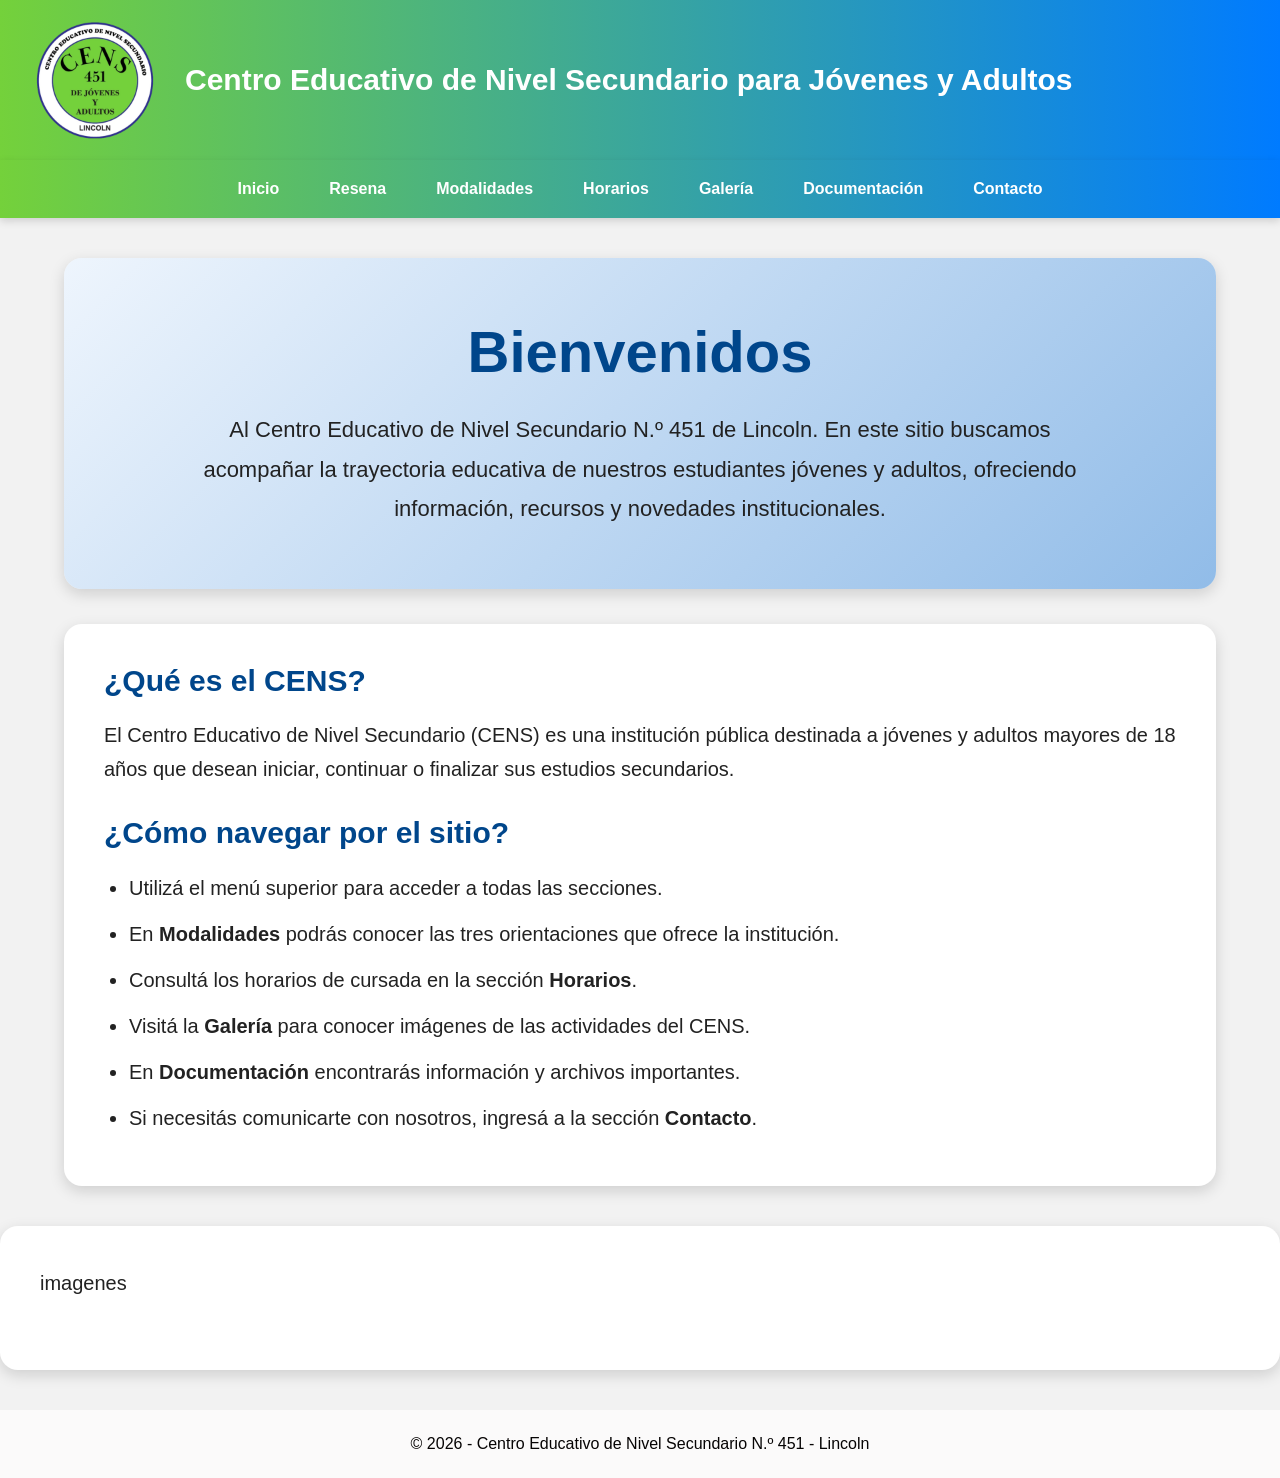
<file: index.html>
<!DOCTYPE html>
<html lang="es">

<head>
    <meta charset="UTF-8">
    <meta name="viewport" content="width=device-width, initial-scale=1.0">
    <title>CENS 451</title>
    <link rel="stylesheet" href="estilos.css">
</head>

<body>

    <header>
        <img src="imagenes/CENS_LOGO.png" alt="Logo CENS">
        <h1>Centro Educativo de Nivel Secundario para Jóvenes y Adultos</h1>
    </header>

    <nav>
        <ul>

            <li><a href="index.html">Inicio</a></li>
             <li><a href="resena.html">Resena</a></li>

            <li class="submenu">
                <a href="#">Modalidades</a>

                <ul class="submenu-contenido">
                    <li><a href="sociales.html">Ciencias Sociales</a></li>
                    <li><a href="economia.html">Economía y Administración</a></li>
                    <li><a href="naturales.html">Ciencias Naturales</a></li>
                   

                </ul>

            </li>

            <li><a href="horarios.html">Horarios</a></li>
            <li><a href="galeria.html">Galería</a></li>
            <li><a href="documentacion.html">Documentación</a></li>
            <li><a href="contacto.html">Contacto</a></li>

        </ul>
    </nav>

    <main>

        <section class="presentacion">

            <h2>Bienvenidos</h2>

            <p>
                Al Centro Educativo de Nivel Secundario N.º 451 de Lincoln.
                En este sitio buscamos acompañar la trayectoria educativa de nuestros estudiantes
                jóvenes y adultos, ofreciendo información, recursos y novedades institucionales.
            </p>

        </section>

        <section class="info-cens">

            <h2>¿Qué es el CENS?</h2>

            <p>
                El Centro Educativo de Nivel Secundario (CENS) es una institución pública destinada
                a jóvenes y adultos mayores de 18 años que desean iniciar, continuar o finalizar
                sus estudios secundarios.
            </p>

            <h2>¿Cómo navegar por el sitio?</h2>

            <ul>
                <li>Utilizá el menú superior para acceder a todas las secciones.</li>
                <li>En <strong>Modalidades</strong> podrás conocer las tres orientaciones que ofrece la institución.</li>
                <li>Consultá los horarios de cursada en la sección <strong>Horarios</strong>.</li>
                <li>Visitá la <strong>Galería</strong> para conocer imágenes de las actividades del CENS.</li>
                <li>En <strong>Documentación</strong> encontrarás información y archivos importantes.</li>
                <li>Si necesitás comunicarte con nosotros, ingresá a la sección <strong>Contacto</strong>.</li>
            </ul>

        </section>

    </main>

    <section class="info-cens">
    
        <p>imagenes</p>
    

    </section>
    

    <footer>

        <p>
            © 2026 - Centro Educativo de Nivel Secundario N.º 451 - Lincoln
        </p>

    </footer>

</body>

</html>
</file>
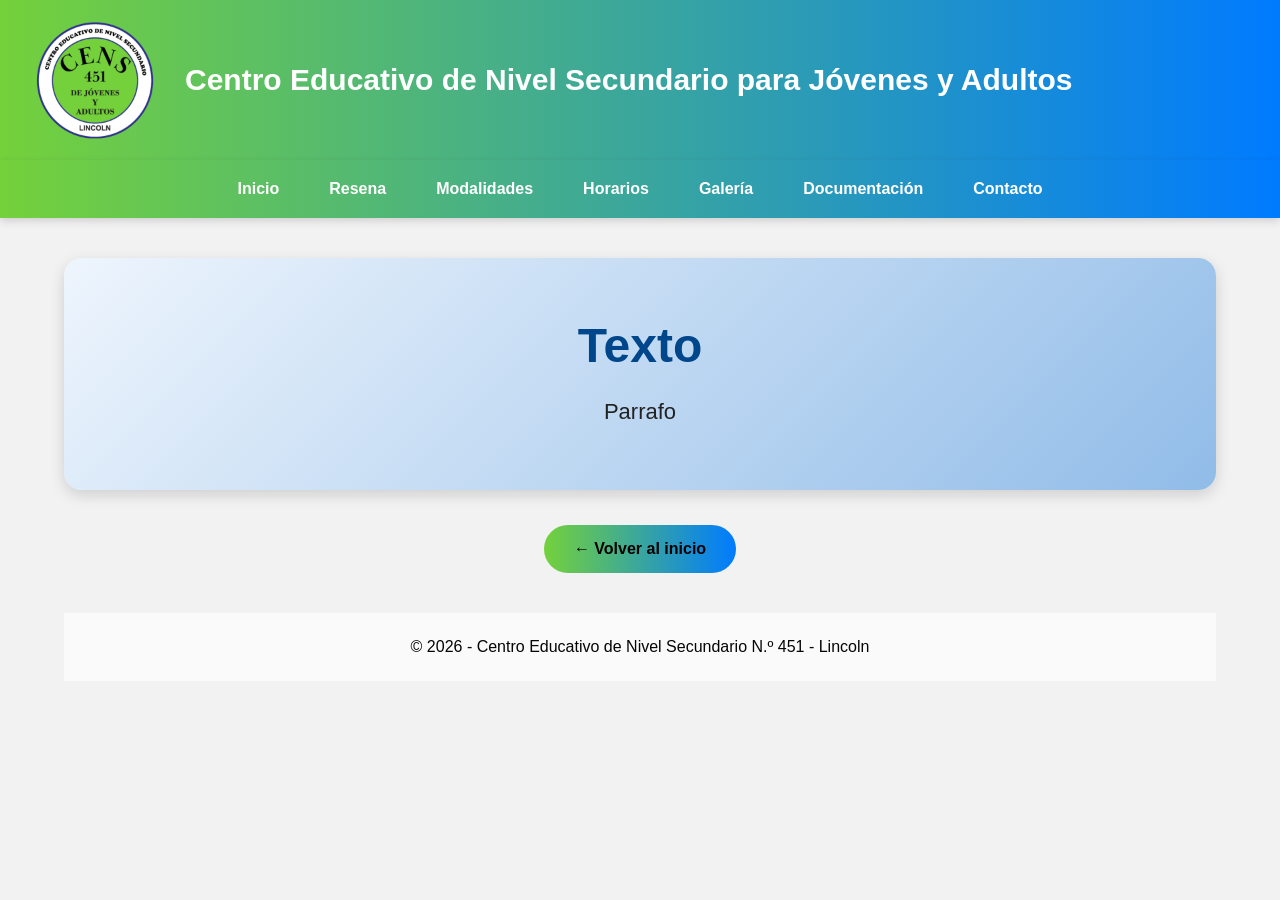
<file: contacto.html>
<!DOCTYPE html>
<html lang="es">
<head>
    <meta charset="UTF-8">
    <title>CENS 451</title>
    <link rel="stylesheet" href="estilos.css">
</head>

<body>

    <header>
        <img src="imagenes/CENS_LOGO.png" alt="Logo CENS">

        <h1>
            Centro Educativo de Nivel Secundario para Jóvenes y Adultos
        </h1>
    </header>

    <nav>
        <ul>

            <li><a href="index.html">Inicio</a></li>
             <li><a href="resena.html">Resena</a></li>

            <li class="submenu">
                <a href="#">Modalidades</a>

                <ul class="submenu-contenido">
                    <li><a href="sociales.html">Ciencias Sociales</a></li>
                    <li><a href="economia.html">Economía y Administración</a></li>
                    <li><a href="naturales.html">Ciencias Naturales</a></li>
                </ul>

            </li>

            <li><a href="horarios.html">Horarios</a></li>
            <li><a href="galeria.html">Galería</a></li>
            <li><a href="documentacion.html">Documentación</a></li>
            <li><a href="contacto.html">Contacto</a></li>

        </ul>
    </nav>
    <main>

    <section class="banner-modalidad banner-sociales">
        <h2>Texto</h2>
        <p>
            Parrafo
        </p>
    </section>
 <section class="volver">
        <a href="index.html">← Volver al inicio</a>
    </section>

    <footer>
    <p>© 2026 - Centro Educativo de Nivel Secundario N.º 451 - Lincoln</p>
    </footer>
</body>
</html>
</file>
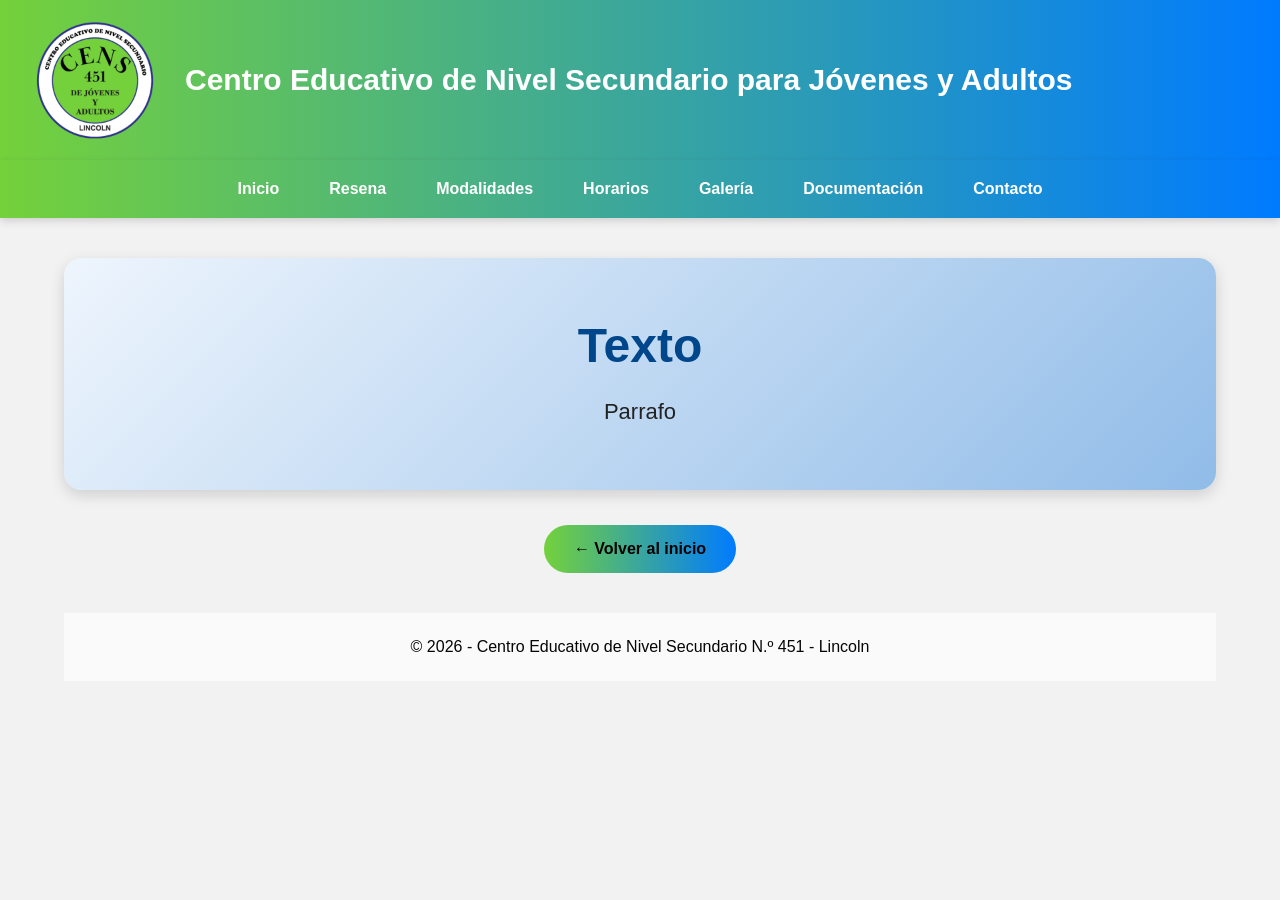
<file: documentacion.html>
<html lang="es">
<head>
    <meta charset="UTF-8">
    <title>CENS 451</title>
    <link rel="stylesheet" href="estilos.css">
</head>

<body>

    <header>
        <img src="imagenes/CENS_LOGO.png" alt="Logo CENS">

        <h1>
            Centro Educativo de Nivel Secundario para Jóvenes y Adultos
        </h1>
    </header>

    <nav>
        <ul>

            <li><a href="index.html">Inicio</a></li>
             <li><a href="resena.html">Resena</a></li>

            <li class="submenu">
                <a href="#">Modalidades</a>

                <ul class="submenu-contenido">
                    <li><a href="sociales.html">Ciencias Sociales</a></li>
                    <li><a href="economia.html">Economía y Administración</a></li>
                    <li><a href="naturales.html">Ciencias Naturales</a></li>
                </ul>

            </li>

            <li><a href="horarios.html">Horarios</a></li>
            <li><a href="galeria.html">Galería</a></li>
            <li><a href="documentacion.html">Documentación</a></li>
            <li><a href="contacto.html">Contacto</a></li>

        </ul>
    </nav>
    <main>

    <section class="banner-modalidad banner-sociales">
        <h2>Texto</h2>
        <p>
            Parrafo
        </p>
    </section>
 <section class="volver">
        <a href="index.html">← Volver al inicio</a>
    </section>

    <footer>
    <p>© 2026 - Centro Educativo de Nivel Secundario N.º 451 - Lincoln</p>
    </footer>
</body>
</html>
</file>
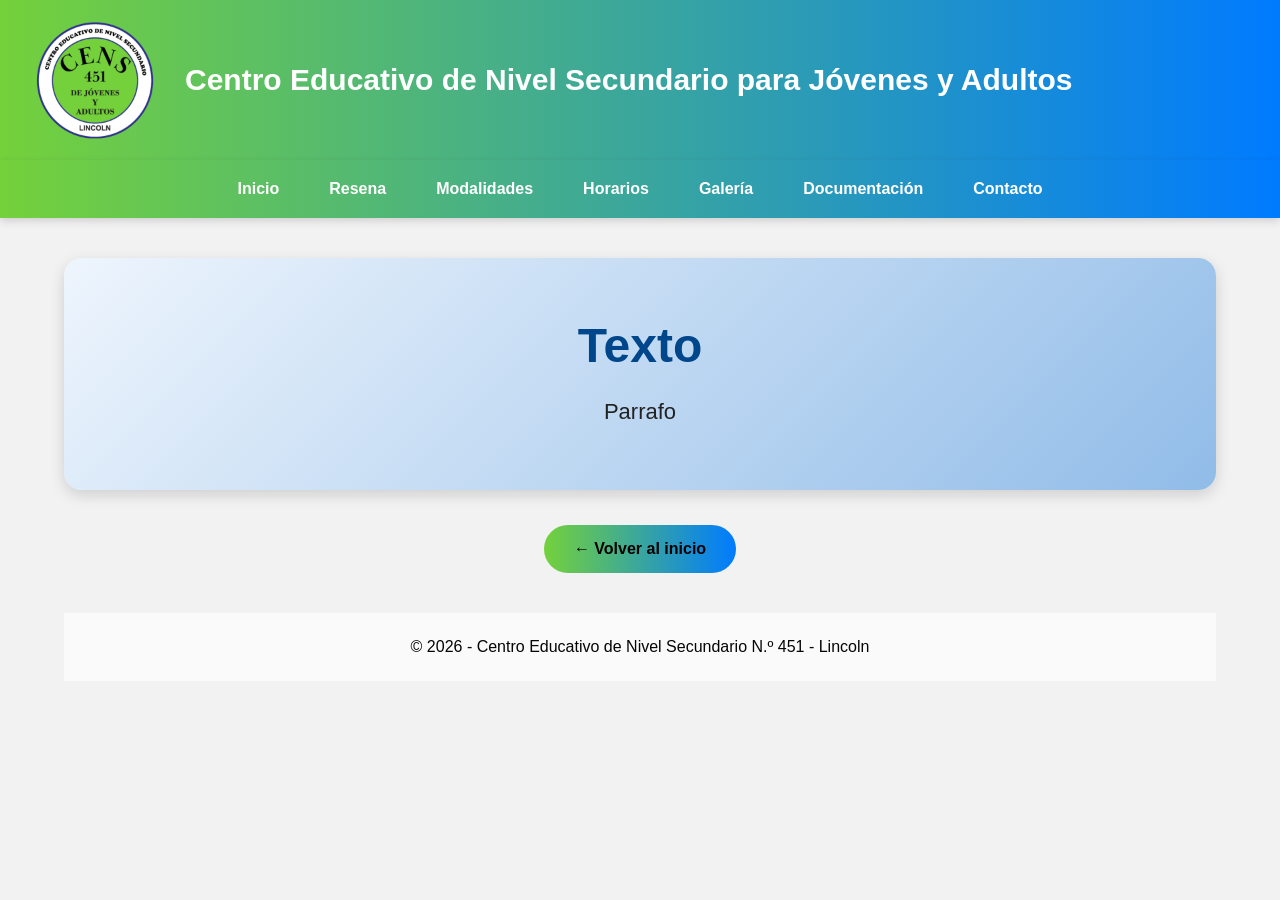
<file: galeria.html>
<html lang="es">
<head>
    <meta charset="UTF-8">
    <title>CENS 451</title>
    <link rel="stylesheet" href="estilos.css">
</head>

<body>

    <header>
        <img src="imagenes/CENS_LOGO.png" alt="Logo CENS">

        <h1>
            Centro Educativo de Nivel Secundario para Jóvenes y Adultos
        </h1>
    </header>

    <nav>
        <ul>

            <li><a href="index.html">Inicio</a></li>
             <li><a href="resena.html">Resena</a></li>
            

            <li class="submenu">
                <a href="#">Modalidades</a>

                <ul class="submenu-contenido">
                    <li><a href="sociales.html">Ciencias Sociales</a></li>
                    <li><a href="economia.html">Economía y Administración</a></li>
                    <li><a href="naturales.html">Ciencias Naturales</a></li>
                </ul>

            </li>

            <li><a href="horarios.html">Horarios</a></li>
            <li><a href="galeria.html">Galería</a></li>
            <li><a href="documentacion.html">Documentación</a></li>
            <li><a href="contacto.html">Contacto</a></li>

        </ul>
    </nav>
    <main>

    <section class="banner-modalidad banner-sociales">
        <h2>Texto</h2>
        <p>
            Parrafo
        </p>
    </section>
 <section class="volver">
        <a href="index.html">← Volver al inicio</a>
    </section>

    <footer>
    <p>© 2026 - Centro Educativo de Nivel Secundario N.º 451 - Lincoln</p>
    </footer>
</body>
</html>
</file>
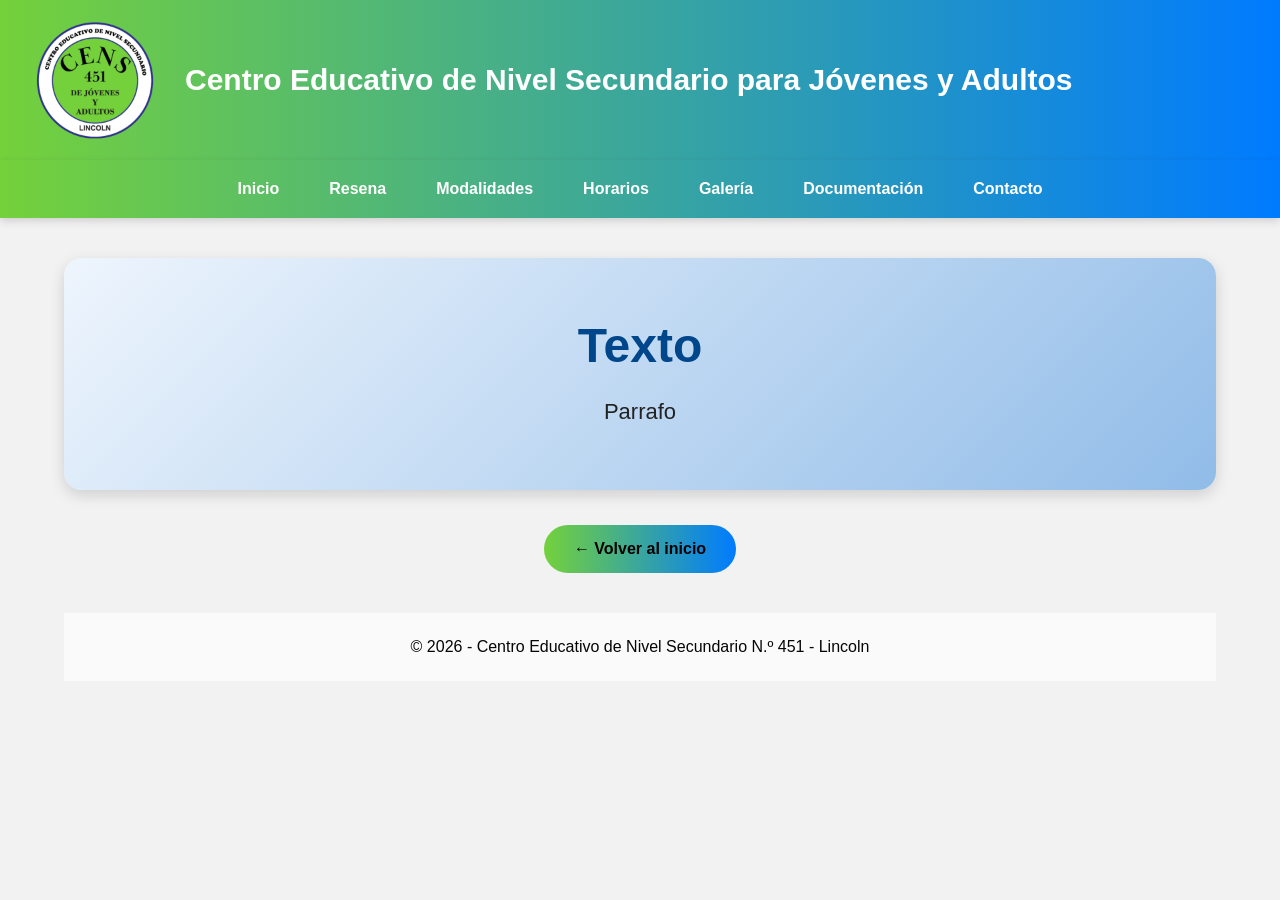
<file: horarios.html>
<!DOCTYPE html>
<html lang="es">
<head>
    <meta charset="UTF-8">
    <title>CENS 451</title>
    <link rel="stylesheet" href="estilos.css">
</head>

<body>

    <header>
        <img src="imagenes/CENS_LOGO.png" alt="Logo CENS">

        <h1>
            Centro Educativo de Nivel Secundario para Jóvenes y Adultos
        </h1>
    </header>

    <nav>
        <ul>

            <li><a href="index.html">Inicio</a></li>
             <li><a href="resena.html">Resena</a></li>

            <li class="submenu">
                <a href="#">Modalidades</a>


                <ul class="submenu-contenido">
                    <li><a href="sociales.html">Ciencias Sociales</a></li>
                    <li><a href="economia.html">Economía y Administración</a></li>
                    <li><a href="naturales.html">Ciencias Naturales</a></li>
                </ul>

            </li>

            <li><a href="horarios.html">Horarios</a></li>
            <li><a href="galeria.html">Galería</a></li>
            <li><a href="documentacion.html">Documentación</a></li>
            <li><a href="contacto.html">Contacto</a></li>

        </ul>
    </nav>
    <main>

    <section class="banner-modalidad banner-sociales">
        <h2>Texto</h2>
        <p>
            Parrafo
        </p>
    </section>
 <section class="volver">
        <a href="index.html">← Volver al inicio</a>
    </section>

    <footer>
    <p>© 2026 - Centro Educativo de Nivel Secundario N.º 451 - Lincoln</p>
    </footer>
</body>
</html>
</file>
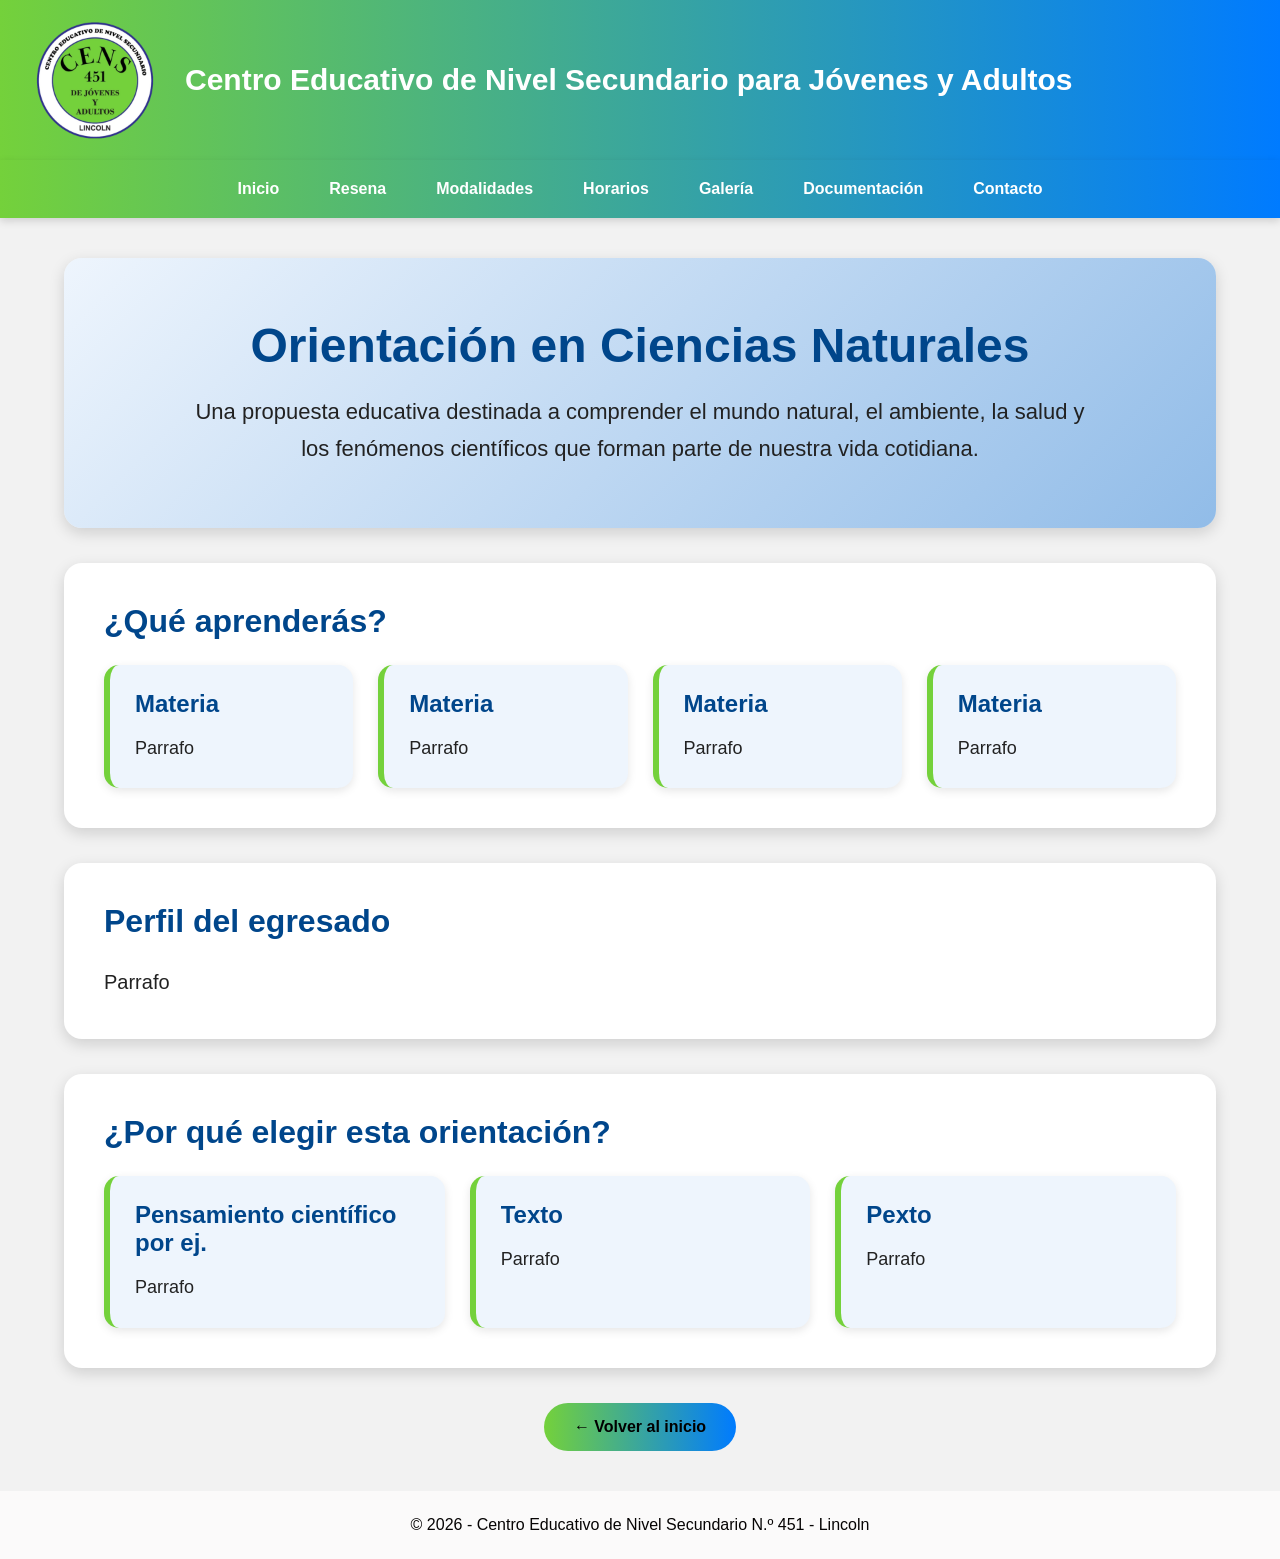
<file: naturales.html>
<!DOCTYPE html>
<html lang="es">

<head>
    <meta charset="UTF-8">
    <meta name="viewport" content="width=device-width, initial-scale=1.0">
    <title>Ciencias Naturales - CENS 451</title>
    <link rel="stylesheet" href="estilos.css">
</head>

<body>

<header>
    <img src="imagenes/CENS_LOGO.png" alt="Logo CENS">
    <h1>Centro Educativo de Nivel Secundario para Jóvenes y Adultos</h1>
</header>

    <nav>
        <ul>

            <li><a href="index.html">Inicio</a></li>
            <li><a href="resena.html">Resena</a></li>


            <li class="submenu">
                <a href="#">Modalidades</a>

                <ul class="submenu-contenido">
                    <li><a href="sociales.html">Ciencias Sociales</a></li>
                    <li><a href="economia.html">Economía y Administración</a></li>
                    <li><a href="naturales.html">Ciencias Naturales</a></li>
                </ul>

            </li>

            <li><a href="horarios.html">Horarios</a></li>
            <li><a href="galeria.html">Galería</a></li>
            <li><a href="documentacion.html">Documentación</a></li>
            <li><a href="contacto.html">Contacto</a></li>

        </ul>
    </nav>

<main>

    <section class="banner-modalidad naturales">
        <h2>Orientación en Ciencias Naturales</h2>
        <p>
            Una propuesta educativa destinada a comprender el mundo natural,
            el ambiente, la salud y los fenómenos científicos que forman parte
            de nuestra vida cotidiana.
        </p>
    </section>

    <section class="seccion-modalidad">
        <h2>¿Qué aprenderás?</h2>

        <div class="tarjetas-modalidad">

            <div class="tarjeta-modalidad">
                <h3>Materia</h3>
                <p>Parrafo</p>
            </div>

            <div class="tarjeta-modalidad">
                <h3>Materia</h3>
                <p>Parrafo</p>
            </div>

            <div class="tarjeta-modalidad">
                <h3>Materia</h3>
                <p>Parrafo</p>
            </div>

            <div class="tarjeta-modalidad">
                <h3>Materia</h3>
                <p>Parrafo</p>
            </div>

        </div>
    </section>

    <section class="seccion-modalidad">
        <h2>Perfil del egresado</h2>

        <p>
            Parrafo
        </p>
    </section>

    <section class="seccion-modalidad">
        <h2>¿Por qué elegir esta orientación?</h2>

        <div class="tarjetas-modalidad">

            <div class="tarjeta-modalidad">
                <h3>Pensamiento científico por ej.</h3>
                <p>Parrafo</p>
            </div>

            <div class="tarjeta-modalidad">
                <h3>Texto</h3>
                <p>Parrafo</p>
            </div>

            <div class="tarjeta-modalidad">
                <h3>Pexto</h3>
                <p>Parrafo</p>
            </div>

        </div>
    </section>

    <section class="volver">
        <a href="index.html">← Volver al inicio</a>
    </section>

</main>

<footer>
    <p>© 2026 - Centro Educativo de Nivel Secundario N.º 451 - Lincoln</p>
</footer>

</body>
</html>
</file>
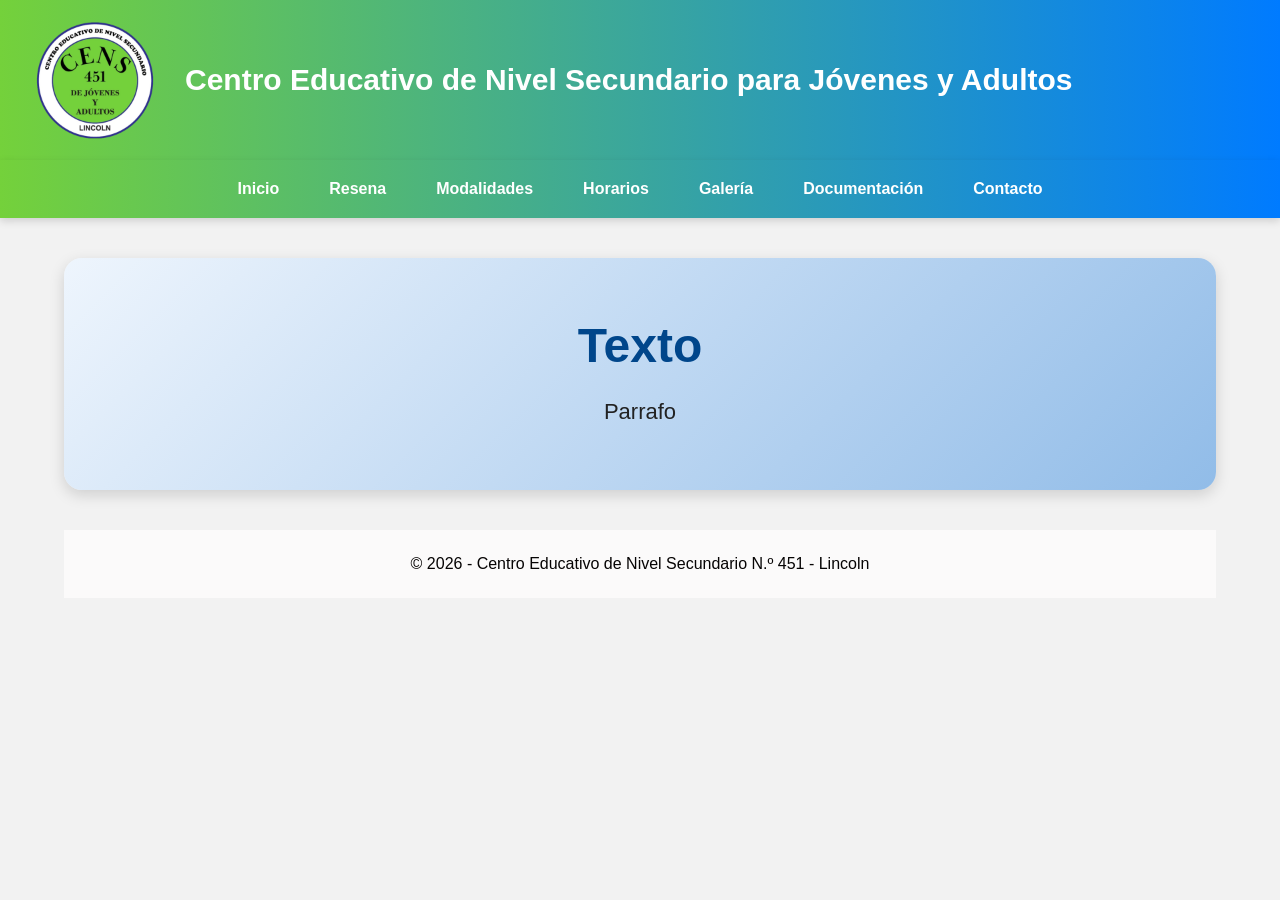
<file: sociales.html>
<!DOCTYPE html>
<html lang="es">
<head>
    <meta charset="UTF-8">
    <meta name="viewport" content="width=device-width, initial-scale=1.0">
    <title>Ciencias Sociales - CENS 451</title>
    <link rel="stylesheet" href="estilos.css">
</head>

<body>

<header>
    <img src="imagenes/CENS_LOGO.png" alt="Logo CENS">
    <h1>Centro Educativo de Nivel Secundario para Jóvenes y Adultos</h1>
</header>

    <nav>
        <ul>

            <li><a href="index.html">Inicio</a></li>
            <li><a href="resena.html">Resena</a></li>


            <li class="submenu">
                <a href="#">Modalidades</a>

                <ul class="submenu-contenido">
                    <li><a href="sociales.html">Ciencias Sociales</a></li>
                    <li><a href="economia.html">Economía y Administración</a></li>
                    <li><a href="naturales.html">Ciencias Naturales</a></li>
                </ul>

            </li>

            <li><a href="horarios.html">Horarios</a></li>
            <li><a href="galeria.html">Galería</a></li>
            <li><a href="documentacion.html">Documentación</a></li>
            <li><a href="contacto.html">Contacto</a></li>

        </ul>
    </nav>

<main>

    <section class="banner-modalidad banner-sociales">
        <h2>Texto</h2>
        <p>
            Parrafo
        </p>
    </section>


<footer>
    <p>© 2026 - Centro Educativo de Nivel Secundario N.º 451 - Lincoln</p>
</footer>

</body>
</html>
</file>
<file: estilos.css>
/*==================================
            RESET
==================================*/

*{
    margin:0;
    padding:0;
    box-sizing:border-box;
}

/*==================================
             BODY
==================================*/

body{
    font-family:"Segoe UI", Arial, sans-serif;
    background:#f2f2f2;
    color:#222;
}

/*==================================
            HEADER
==================================*/

header{
    background:linear-gradient(90deg,#74d13b,#007bff);
    display:flex;
    align-items:center;
    gap:30px;
    padding:20px 35px;
}

header img{
    width:120px;
    height:auto;
}

header h1{
    color:#ffffff;
    font-size:30px;
    font-weight:bold;
}

/*==================================
             MENÚ
==================================*/

nav{
    background:linear-gradient(90deg,#74d13b,#007bff);
    box-shadow:0 3px 8px rgba(0,0,0,.15);
}

nav ul{
    list-style:none;
    display:flex;
    justify-content:center;
    flex-wrap:wrap;
}

nav li{
    position:relative;
}

nav a{
    display:block;
    padding:20px 25px;
    color:#ffffff;
    text-decoration:none;
    font-weight:bold;
    transition:.3s;
}

nav a:hover{
    background:rgba(255,255,255,.18);
}

/*==================================
            SUBMENÚ
==================================*/

.submenu-contenido{
    display:none;
    position:absolute;
    top:100%;
    left:0;
    min-width:260px;
    background:linear-gradient(180deg,#74d13b,#007bff);
    border-radius:0 0 10px 10px;
    overflow:hidden;
    box-shadow:0 8px 20px rgba(0,0,0,.20);
    z-index:999;
}

.submenu-contenido li{
    width:100%;
}

.submenu-contenido li a{
    color:#ffffff;
    padding:15px 18px;
}

.submenu-contenido li a:hover{
    background:rgba(255,255,255,.30);
}

.submenu:hover .submenu-contenido{
    display:block;
}

/*==================================
            CONTENIDO
==================================*/

main{
    width:90%;
    max-width:1200px;
    margin:40px auto;
}

/*==================================
         PRESENTACIÓN
==================================*/

.presentacion{
    background:linear-gradient(135deg,#eef5fd,#91bce8);
    border-radius:18px;
    padding:60px 45px;
    text-align:center;
    box-shadow:0 5px 15px rgba(0,0,0,.15);
}

.presentacion h2{
    font-size:58px;
    color:#00468b;
    margin-bottom:25px;
}

.presentacion p{
    font-size:22px;
    line-height:1.8;
    max-width:900px;
    margin:auto;
}

/*==================================
          INFO CENS
==================================*/

.info-cens{
    background:white;
    margin-top:35px;
    padding:40px;
    border-radius:18px;
    box-shadow:0 5px 15px rgba(0,0,0,.15);
}

.info-cens h2{
    color:#00468b;
    font-size:30px;
    margin-bottom:20px;
}

.info-cens p{
    font-size:20px;
    line-height:1.7;
    margin-bottom:30px;
}

.info-cens ul{
    margin-left:25px;
}

.info-cens li{
    font-size:20px;
    line-height:1.8;
    margin-bottom:10px;
}

/*==================================
            FOOTER
==================================*/

footer{
    background:#fbfafa;
    color:rgb(6, 4, 4);
    text-align:center;
    padding:25px;
    margin-top:40px;
}

/*==================================
      PÁGINAS DE MODALIDADES
==================================*/

.banner-modalidad{
    background:linear-gradient(135deg,#eef5fd,#91bce8);
    border-radius:18px;
    padding:60px 45px;
    text-align:center;
    box-shadow:0 5px 15px rgba(0,0,0,.15);
}

.banner-modalidad h2{
    font-size:48px;
    color:#00468b;
    margin-bottom:20px;
}

.banner-modalidad p{
    font-size:22px;
    line-height:1.7;
    max-width:900px;
    margin:auto;
}

.seccion-modalidad{
    background:white;
    margin-top:35px;
    padding:40px;
    border-radius:18px;
    box-shadow:0 5px 15px rgba(0,0,0,.15);
}

.seccion-modalidad h2{
    color:#00468b;
    font-size:32px;
    margin-bottom:25px;
}

.seccion-modalidad p{
    font-size:20px;
    line-height:1.7;
}

.tarjetas-modalidad{
    display:grid;
    grid-template-columns:repeat(auto-fit,minmax(230px,1fr));
    gap:25px;
}

.tarjeta-modalidad{
    background:#eef5fd;
    padding:25px;
    border-radius:15px;
    border-left:6px solid #74d13b;
    box-shadow:0 3px 10px rgba(0,0,0,.10);
}

.tarjeta-modalidad h3{
    color:#00468b;
    font-size:24px;
    margin-bottom:15px;
}

.tarjeta-modalidad p{
    font-size:18px;
}

.tabla-modalidad{
    width:100%;
    border-collapse:collapse;
    font-size:20px;
}

.tabla-modalidad th{
    background:linear-gradient(90deg,#74d13b,#007bff);
    color:#000;
    padding:15px;
}

.tabla-modalidad td{
    padding:15px;
    border-bottom:1px solid #ccc;
}

.tabla-modalidad tr:nth-child(even){
    background:#f2f2f2;
}

.volver{
    text-align:center;
    margin-top:35px;
}

.volver a{
    display:inline-block;
    background:linear-gradient(90deg,#74d13b,#007bff);
    color:#000;
    text-decoration:none;
    font-weight:bold;
    padding:15px 30px;
    border-radius:30px;
    transition:.3s;
}

.volver a:hover{
    transform:scale(1.05);
}

/* Responsive modalidades */

@media(max-width:768px){

    .banner-modalidad{
        padding:40px 25px;
    }

    .banner-modalidad h2{
        font-size:34px;
    }

    .banner-modalidad p{
        font-size:18px;
    }

    .seccion-modalidad{
        padding:25px;
    }

    .seccion-modalidad h2{
        font-size:26px;
    }

    .seccion-modalidad p,
    .tabla-modalidad,
    .tarjeta-modalidad p{
        font-size:18px;
    }
}

/*==================================
          RESPONSIVE
==================================*/

@media(max-width:768px){

    header{
        flex-direction:column;
        text-align:center;
        padding:20px;
    }

    header img{
        width:100px;
    }

    header h1{
        font-size:24px;
    }

    nav ul{
        flex-direction:column;
    }

    nav a{
        text-align:center;
    }

    .submenu-contenido{
        position:static;
        border-radius:0;
    }

    .presentacion{
        padding:40px 25px;
    }

    .presentacion h2{
        font-size:38px;
    }

    .presentacion p{
        font-size:18px;
    }

    .info-cens{
        padding:25px;
    }

    .info-cens h2{
        font-size:24px;
    }

    .info-cens p,
    .info-cens li{
        font-size:18px;
    }
}
</file>
